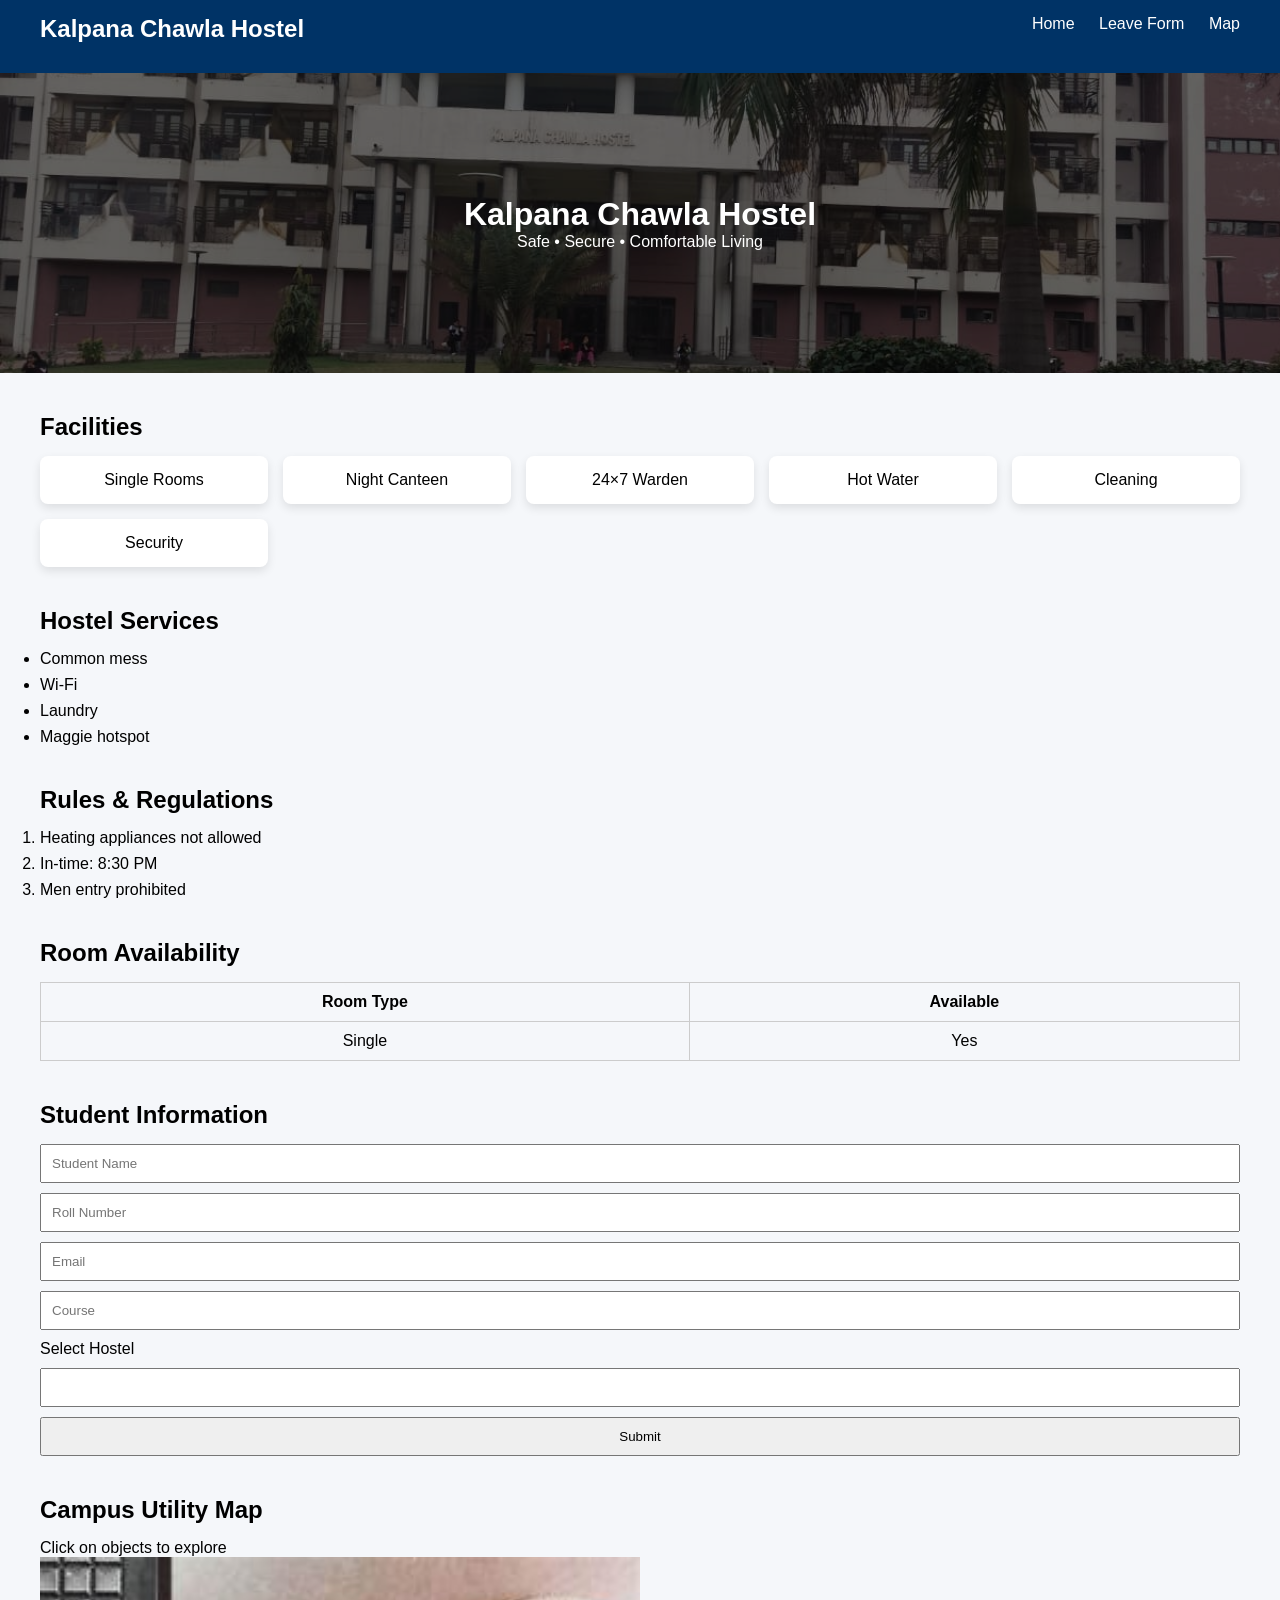
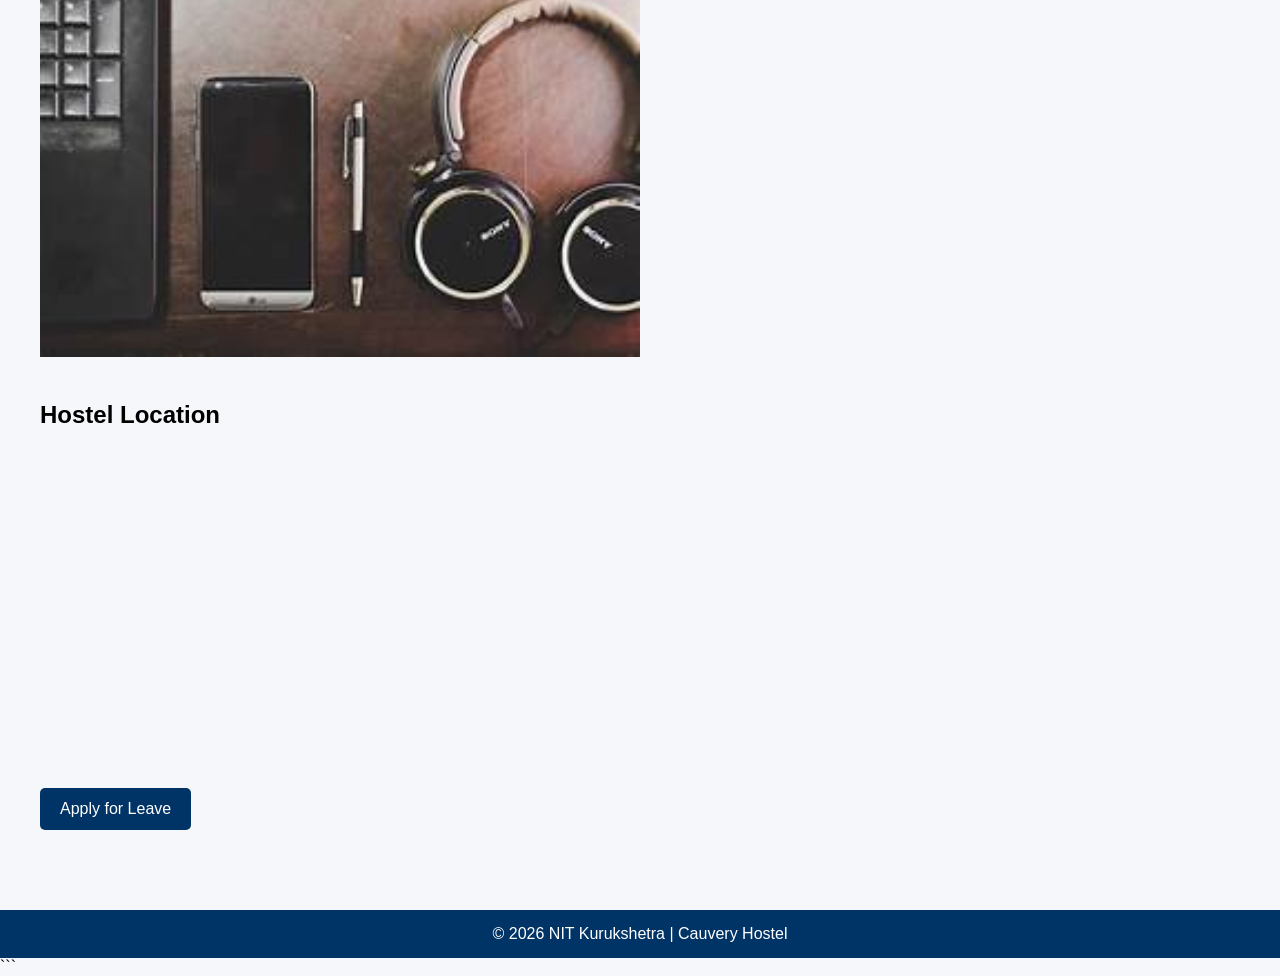
<file: index.html>
<!DOCTYPE html>
<html lang="en">
<head>
<meta charset="UTF-8">
<meta name="viewport" content="width=device-width, initial-scale=1.0">
<title>Kalpana Chawla Hostel | NIT Kurukshetra</title>
<link rel="stylesheet" href="style.css">
</head>

<body>

<nav>
    <h2>Kalpana Chawla Hostel</h2>
    <div>
        <a href="#">Home</a>
        <a href="login.html">Leave Form</a>
        <a href="#map">Map</a>
    </div>
</nav>
<header>
    <picture>
        <source media="(max-width:600px)" srcset="cauvery-mobile.jpg">
        <source media="(min-width:601px)" srcset="kalpana.jpeg">
        <img src="kalpana.jpeg" alt="Hostel">
    </picture>
    <div class="overlay">
        <h1>Kalpana Chawla Hostel</h1>
        <p>Safe • Secure • Comfortable Living</p>
    </div>
</header>

<div class="container">
<section>
<h2>Facilities</h2>
<div class="grid">
    <div class="card">Single Rooms</div>
    <div class="card">Night Canteen</div>
    <div class="card">24×7 Warden</div>
    <div class="card">Hot Water</div>
    <div class="card">Cleaning</div>
    <div class="card">Security</div>
</div>
</section>

<section>
<h2>Hostel Services</h2>
<ul class="list">
    <li>Common mess</li>
    <li>Wi-Fi</li>
    <li>Laundry</li>
    <li>Maggie hotspot</li>
</ul>
</section>

<section>
<h2>Rules & Regulations</h2>
<ol class="list">
    <li>Heating appliances not allowed</li>
    <li>In-time: 8:30 PM</li>
    <li>Men entry prohibited</li>
</ol>
</section>

<section>
<h2>Room Availability</h2>
<table>
<tr>
    <th>Room Type</th>
    <th>Available</th>
</tr>
<tr>
    <td>Single</td>
    <td>Yes</td>
</tr>
</table>
</section>

<section>
<h2>Student Information</h2>
<form class="form">

<input type="text" placeholder="Student Name" required>
<input type="text" placeholder="Roll Number" required>
<input type="email" placeholder="Email" required>
<input type="text" placeholder="Course">

<label>Select Hostel</label>
<input list="hostels" name="hostel">
<datalist id="hostels">
    <option value="Cauvery">
    <option value="Kalpana">
    <option value="Alaknanda">
</datalist>

<input type="submit" value="Submit">

</form>
</section>

<section>
<h2>Campus Utility Map</h2>
<p>Click on objects to explore</p>

<img src="map.jpg" usemap="#workmap" width="600" alt="Campus Map">

<map name="workmap">
    <area shape="rect" coords="4,4,46,158"
          href="https://www.flipkart.com/laptops-store" target="_blank">

    <area shape="poly" coords="74,59,122,54,79,152,117,154"
          href="https://www.flipkart.com/mobile-phones-store" target="_blank">

    <area shape="rect" coords="141,67,145,155"
          href="https://www.amazon.in/s?k=pen" target="_blank">

    <area shape="circle" coords="227,84,70"
          href="https://www.flipkart.com/headphones" target="_blank">
</map>
</section>

<section id="map">
<h2>Hostel Location</h2>
<iframe 
src="https://www.google.com/maps?q=Kalpana+Chawla+Hostel+NIT+Kurukshetra&output=embed">
</iframe>
</section>

<section>
<a href="login.html" class="btn">Apply for Leave</a>
</section>

</div>

<footer>
© 2026 NIT Kurukshetra | Cauvery Hostel
</footer>

</body>
</html>
```
</file>
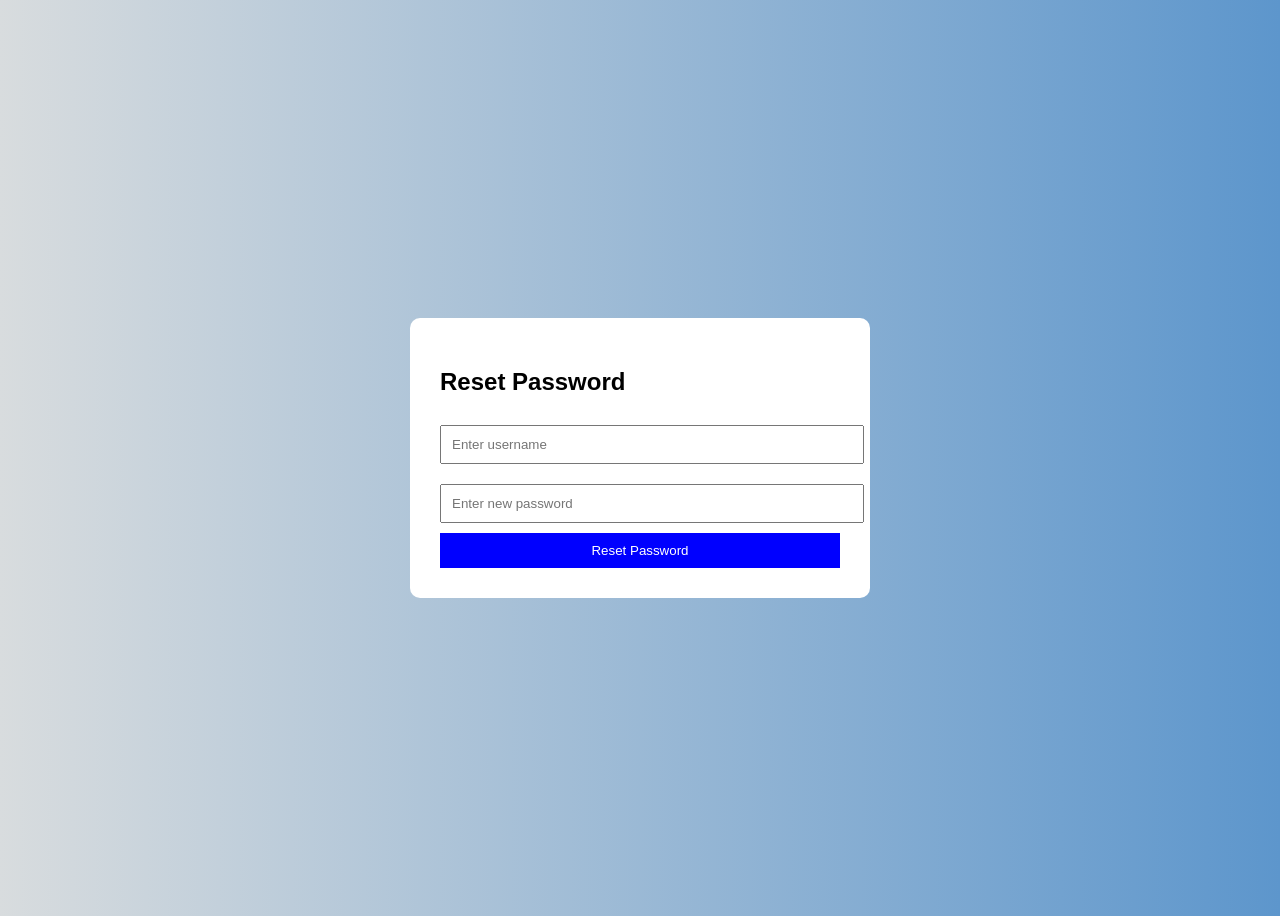
<file: forgot.html>
<!DOCTYPE html>
<html>
<head>
<title>Forgot Password</title>
<style>
body {
    font-family: Arial;
    background: linear-gradient(to right,#d8dcde,#5d96cc);
    display:flex;
    justify-content:center;
    align-items:center;
    height:100vh;
}

.box {
    background:white;
    padding:30px;
    border-radius:10px;
    width:400px;
}

input {
    width:100%;
    padding:10px;
    margin:10px 0;
}

button {
    width:100%;
    padding:10px;
    background:blue;
    color:white;
    border:none;
}
</style>
</head>

<body>

<div class="box">
<h2>Reset Password</h2>

<input type="text" id="username" placeholder="Enter username">
<input type="password" id="newPassword" placeholder="Enter new password">

<button onclick="resetPassword()">Reset Password</button>

</div>

<script>
function resetPassword() {
    let user = document.getElementById("username").value;
    let newPass = document.getElementById("newPassword").value;

    let storedUser = localStorage.getItem("username");

    if(user === storedUser) {
        localStorage.setItem("password", newPass);
        alert("Password updated successfully");
        window.location = "login.html";
    } else {
        alert("Username not found");
    }
}
</script>

</body>
</html>
</file>
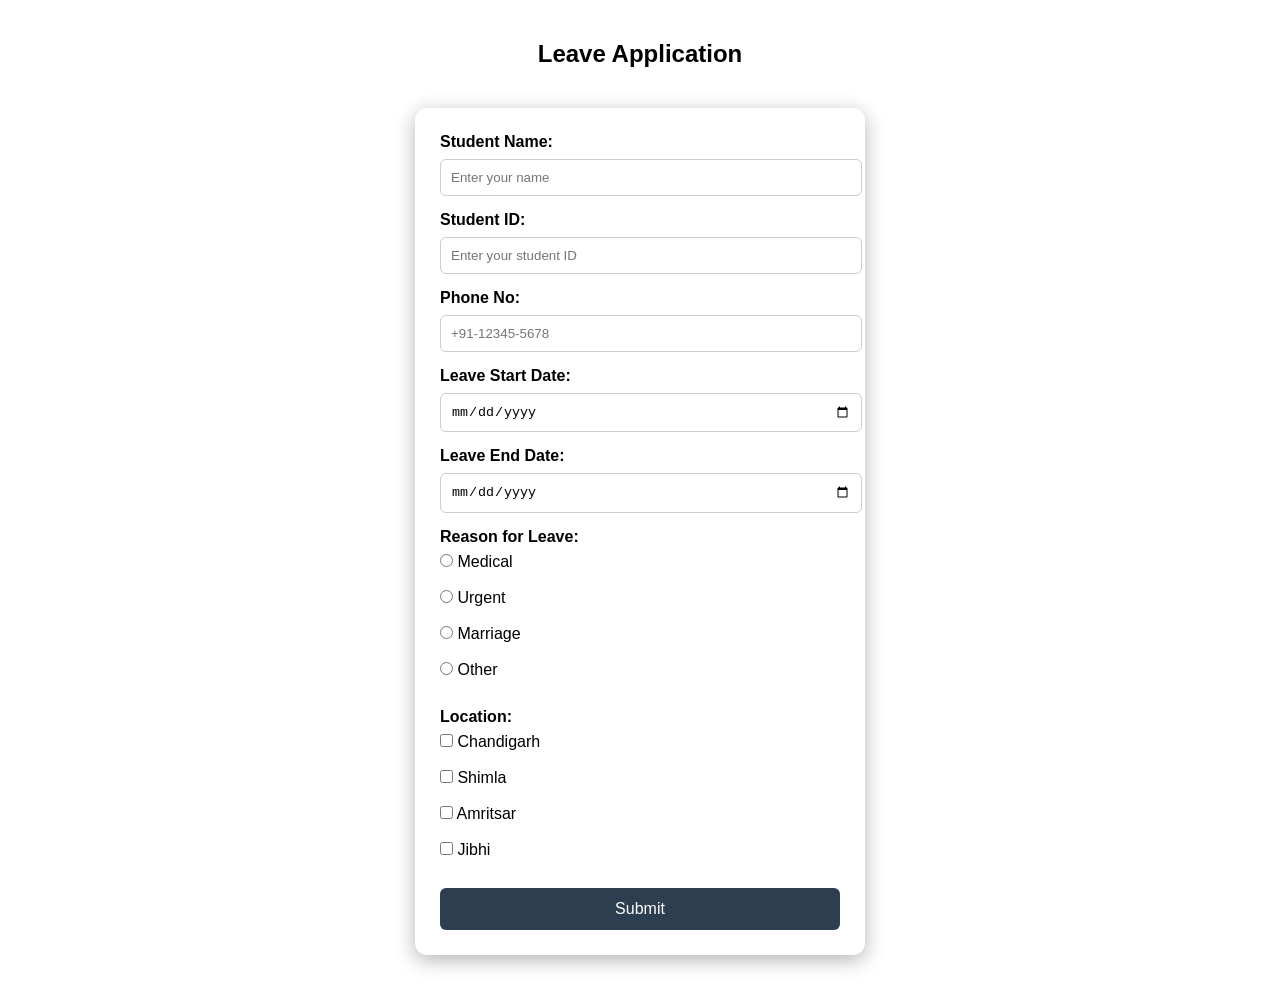
<file: leave.html>
<!DOCTYPE html>
<html lang="en">
<head>
<meta charset="UTF-8">
<meta name="viewport" content="width=device-width, initial-scale=1.0">
<title>Leave Application</title>

<style>
body {
    margin: 0;
    font-family: Arial, sans-serif;
    min-height: 100vh;
}

.bg {
    position: fixed;
    top: 0;
    left: 0;
    width: 100%;
    height: 100%;
    background: url("https://cdn.slidesharecdn.com/ss_thumbnails/leavepolicyattendancepolicy-230606223400-e1c5a922-thumbnail.jpg");
    background-repeat: no-repeat;
    background-size: cover;
    filter: blur(4px);
    z-index: -1;
}

h2 {
    text-align: center;
    margin-top: 40px;
    color: black;
    position: relative;
    z-index: 1;
}

.form-box {
    width: 400px;
    margin: 40px auto;
    padding: 25px;
    background: white;
    border-radius: 12px;
    box-shadow: 0 5px 20px rgba(0,0,0,0.3);
    position: relative;
    z-index: 1;
}

label {
    font-weight: bold;
}

input {
    width: 100%;
    padding: 10px;
    margin: 8px 0 15px;
    border-radius: 6px;
    border: 1px solid #ccc;
}

input[type="radio"],
input[type="checkbox"] {
    width: auto;
}

button {
    width: 100%;
    padding: 12px;
    background: #2c3e50;
    color: white;
    border: none;
    border-radius: 6px;
    font-size: 16px;
    cursor: pointer;
}

button:hover {
    background: #1a252f;
}
</style>
</head>

<body>

<div class="bg"></div>

<h2>Leave Application</h2>

<div class="form-box">
<form>

<label>Student Name:</label>
<input type="text" placeholder="Enter your name" required>

<label>Student ID:</label>
<input type="text" placeholder="Enter your student ID" required>

<label>Phone No:</label>
<input type="tel" placeholder="+91-12345-5678" required>

<label>Leave Start Date:</label>
<input type="date" required>

<label>Leave End Date:</label>
<input type="date" required>

<label>Reason for Leave:</label><br>
<input type="radio" name="reason"> Medical<br>
<input type="radio" name="reason"> Urgent<br>
<input type="radio" name="reason"> Marriage<br>
<input type="radio" name="reason"> Other<br>

<br>

<label>Location:</label><br>
<input type="checkbox"> Chandigarh<br>
<input type="checkbox"> Shimla<br>
<input type="checkbox"> Amritsar<br>
<input type="checkbox"> Jibhi<br>

<br>

<button type="submit">Submit</button>

</form>
</div>

</body>
</html>
</file>
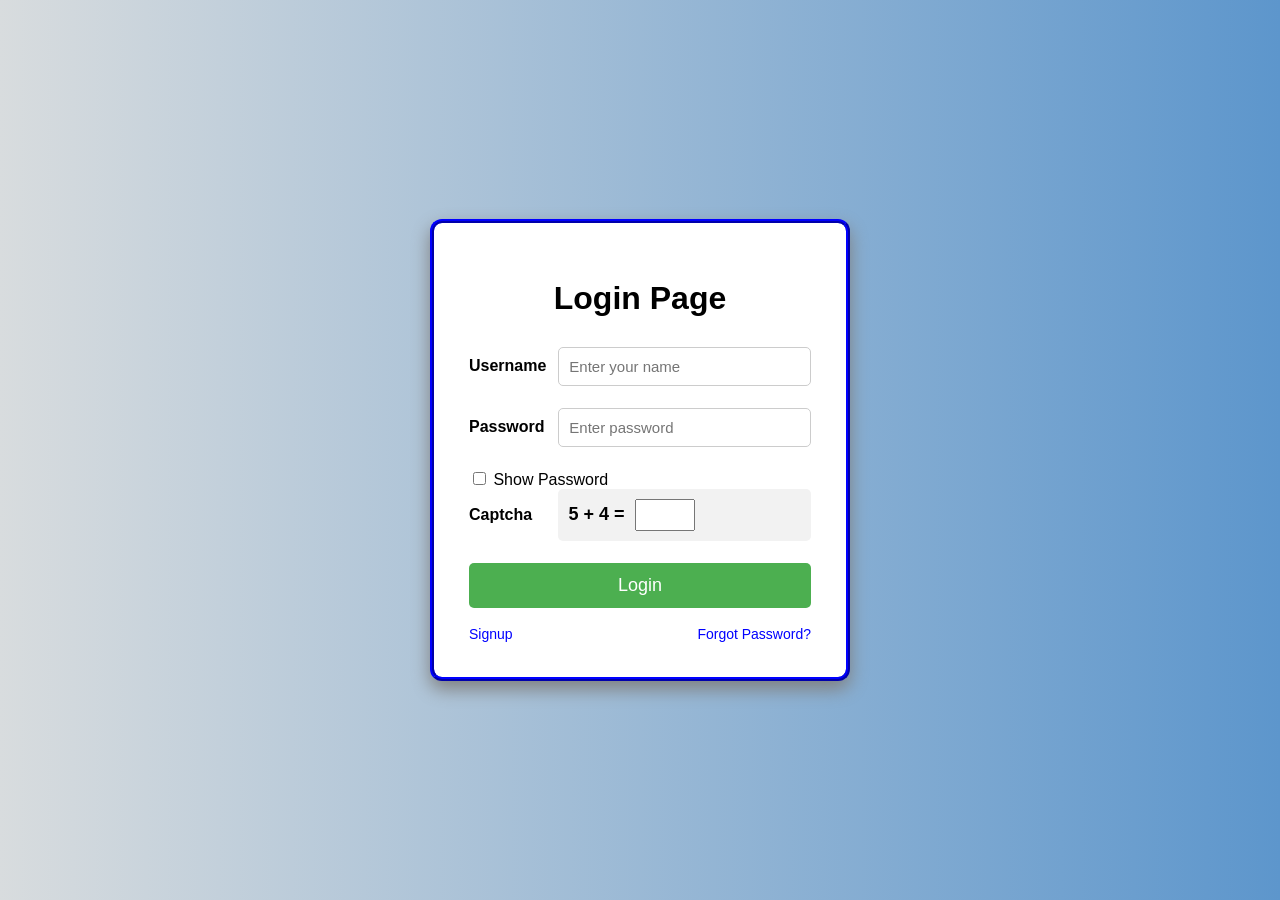
<file: login.html>
<!DOCTYPE html>
<html lang="en">
<head>
<meta charset="UTF-8">
<meta name="viewport" content="width=device-width, initial-scale=1.0">
<title>Login Page</title>

<style>
* {
    box-sizing: border-box;
}

body {
    font-family: Arial, sans-serif;
    background: linear-gradient(to right, #d8dcde, #5d96cc);
    display: flex;
    justify-content: center;
    align-items: center;
    height: 100vh;
    margin: 0;
}

.login-box {
    width: 420px;
    padding: 35px;
    background-color: white;
    border: 4px ridge blue;
    border-radius: 12px;
    box-shadow: 0 8px 18px gray;
}

h1 {
    text-align: center;
    margin-bottom: 30px;
}

.input-group {
    display: flex;
    align-items: center;
    margin-bottom: 22px;
}

.input-group label {
    width: 110px;
    font-weight: bold;
    margin-right: 10px;
}

.input-group input[type="text"],
.input-group input[type="password"] {
    width: 100%;
    padding: 10px;
    border-radius: 5px;
    border: 1px solid #ccc;
    font-size: 15px;
}

.captcha-box {
    font-weight: bold;
    font-size: 18px;
    background: #f2f2f2;
    padding: 10px;
    border-radius: 5px;
    width: 100%;
}

.captcha-box input {
    width: 60px;
    padding: 5px;
    margin-left: 5px;
    font-size: 16px;
}

input[type="submit"] {
    width: 100%;
    padding: 12px;
    background-color: #4CAF50;
    color: white;
    border: none;
    border-radius: 5px;
    cursor: pointer;
    font-size: 18px;
}

input[type="submit"]:hover {
    background-color: #45a049;
}

.links {
    display: flex;
    justify-content: space-between;
    margin-top: 18px;
}

.links a {
    text-decoration: none;
    color: blue;
    font-size: 14px;
}
</style>
</head>

<body>

<div class="login-box">
<form onsubmit="return validateLogin()">

<h1>Login Page</h1>

<div class="input-group">
<label>Username</label>
<input type="text" name="student_name" placeholder="Enter your name" required>
</div>

<div class="input-group">
<label>Password</label>
<input type="password" name="password" placeholder="Enter password" required minlength="8"> 

</div>
<input type="checkbox" onclick="togglePassword()"> Show Password
<div class="input-group">
<label>Captcha</label>
<div class="captcha-box">
<span id="num1"></span> + <span id="num2"></span> =
<input type="number" id="captchaInput" required>
</div>
</div>

<input type="submit" value="Login">

<div class="links">
<a href="signup.html">Signup</a>
<a href="forgot.html">Forgot Password?</a>
</div>

</form>
</div>

<script>
let num1, num2, correctAnswer;
function togglePassword() {
    let pass = document.getElementsByName("password")[0];
    pass.type = pass.type === "password" ? "text" : "password";
}
function generateCaptcha() {
    num1 = Math.floor(Math.random() * 10) + 1;
    num2 = Math.floor(Math.random() * 10) + 1;
    correctAnswer = num1 + num2;

    document.getElementById("num1").innerText = num1;
    document.getElementById("num2").innerText = num2;
}

function validateLogin() {
    let user = document.getElementsByName("student_name")[0].value.trim();
    let pass = document.getElementsByName("password")[0].value.trim();

    let storedUser = localStorage.getItem("username");
    let storedPass = localStorage.getItem("password");

    if (!user || !pass) {
        alert("Please fill all fields");
        return false;
    }

    if (user === storedUser && pass === storedPass) {
        if (validateCaptcha()) {
            alert("Login Successful");
            window.location.href = "leave.html"; // manual redirect
            return false;
        }
    } else {
        alert("Wrong username or password");
        return false;
    }
}

function validateCaptcha() {
    let userAnswer = document.getElementById("captchaInput").value;

    if (parseInt(userAnswer) === correctAnswer) {
        return true;
    }
    else {
        alert("Captcha incorrect. Try again.");
        generateCaptcha();
        return false;
    }
}

generateCaptcha();
</script>

</body>
</html>
</file>
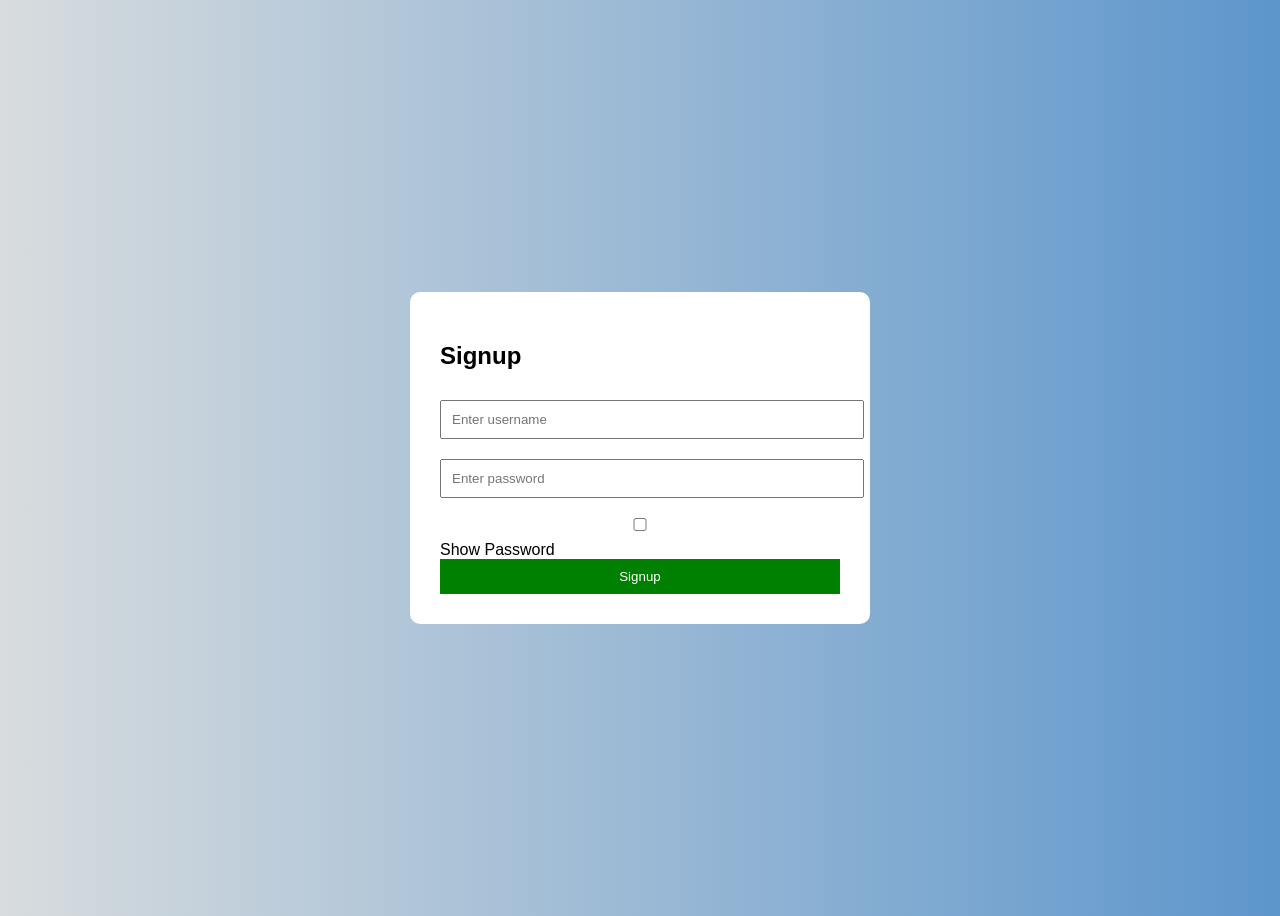
<file: signup.html>
<!DOCTYPE html>
<html>
<head>
<title>Signup</title>
<style>
body{
font-family: Arial;
background: linear-gradient(to right,#d8dcde,#5d96cc);
display:flex;
justify-content:center;
align-items:center;
height:100vh;
}

.box{
background:white;
padding:30px;
border-radius:10px;
width:400px;
}

input{
width:100%;
padding:10px;
margin:10px 0;
}

button{
width:100%;
padding:10px;
background:green;
color:white;
border:none;
}
</style>
</head>

<body>

<div class="box">

<h2>Signup</h2>

<input type="text" id="username" placeholder="Enter username">

<input type="password" id="password" placeholder="Enter password"> <br>
<input type="checkbox" onclick="togglePassword()"> Show Password

<button onclick="signup()">Signup</button>

</div>

<script>
    function togglePassword() {
    let pass = document.getElementsByName("password")[0];
    pass.type = pass.type === "password" ? "text" : "password";
}s
function signup() {
    let user = document.getElementById("username").value.trim();
    let pass = document.getElementById("password").value.trim();

    if (!user || !pass) {
        alert("All fields are required");
        return;
    }

    if (pass.length < 8) {
        alert("Password must be at least 8 characters");
        return;
    }

    localStorage.setItem("username", user);
    localStorage.setItem("password", pass);

    alert("Signup Successful");
    window.location = "login.html";
}

</script>

</body>
</html>
</file>
<file: style.css>
* {
    margin: 0;
    padding: 0;
    box-sizing: border-box;
}

body {
    font-family: Arial;
    background: #f5f7fa;
}

/* NAVBAR */
nav {
    background: #003366;
    color: white;
    padding: 15px 40px;
    display: flex;
    justify-content: space-between;
}

nav a {
    color: white;
    margin-left: 20px;
    text-decoration: none;
}

/* HEADER */
header {
    position: relative;
    height: 300px;
}

header img {
    width: 100%;
    height: 100%;
    object-fit: cover;
}

.overlay {
    position: absolute;
    top: 0;
    width: 100%;
    height: 100%;
    color: white;
    background: rgba(0,0,0,0.5);
    display: flex;
    flex-direction: column;
    justify-content: center;
    align-items: center;
}

/* CONTAINER */
.container {
    padding: 40px;
}

/* SECTIONS */
section {
    margin-bottom: 40px;
}

h2 {
    margin-bottom: 15px;
}

/* GRID */
.grid {
    display: grid;
    grid-template-columns: repeat(auto-fit, minmax(200px,1fr));
    gap: 15px;
}

.card {
    background: white;
    padding: 15px;
    text-align: center;
    border-radius: 8px;
    box-shadow: 0 4px 10px rgba(0,0,0,0.1);
}

/* LIST */
.list li {
    margin: 8px 0;
}

/* TABLE */
table {
    width: 100%;
    border-collapse: collapse;
}

table, th, td {
    border: 1px solid #ccc;
    padding: 10px;
    text-align: center;
}

/* FORM */
.form {
    display: flex;
    flex-direction: column;
    gap: 10px;
}

.form input {
    padding: 10px;
}

/* MAP IMAGE */
.map-img {
    width: 100%;
    max-width: 600px;
}

/* BUTTON */
.btn {
    display: inline-block;
    padding: 12px 20px;
    background: #003366;
    color: white;
    text-decoration: none;
    border-radius: 5px;
}

/* GOOGLE MAP */
iframe {
    width: 100%;
    height: 300px;
    border: none;
}

/* FOOTER */
footer {
    text-align: center;
    background: #003366;
    color: white;
    padding: 15px;
}
</file>
